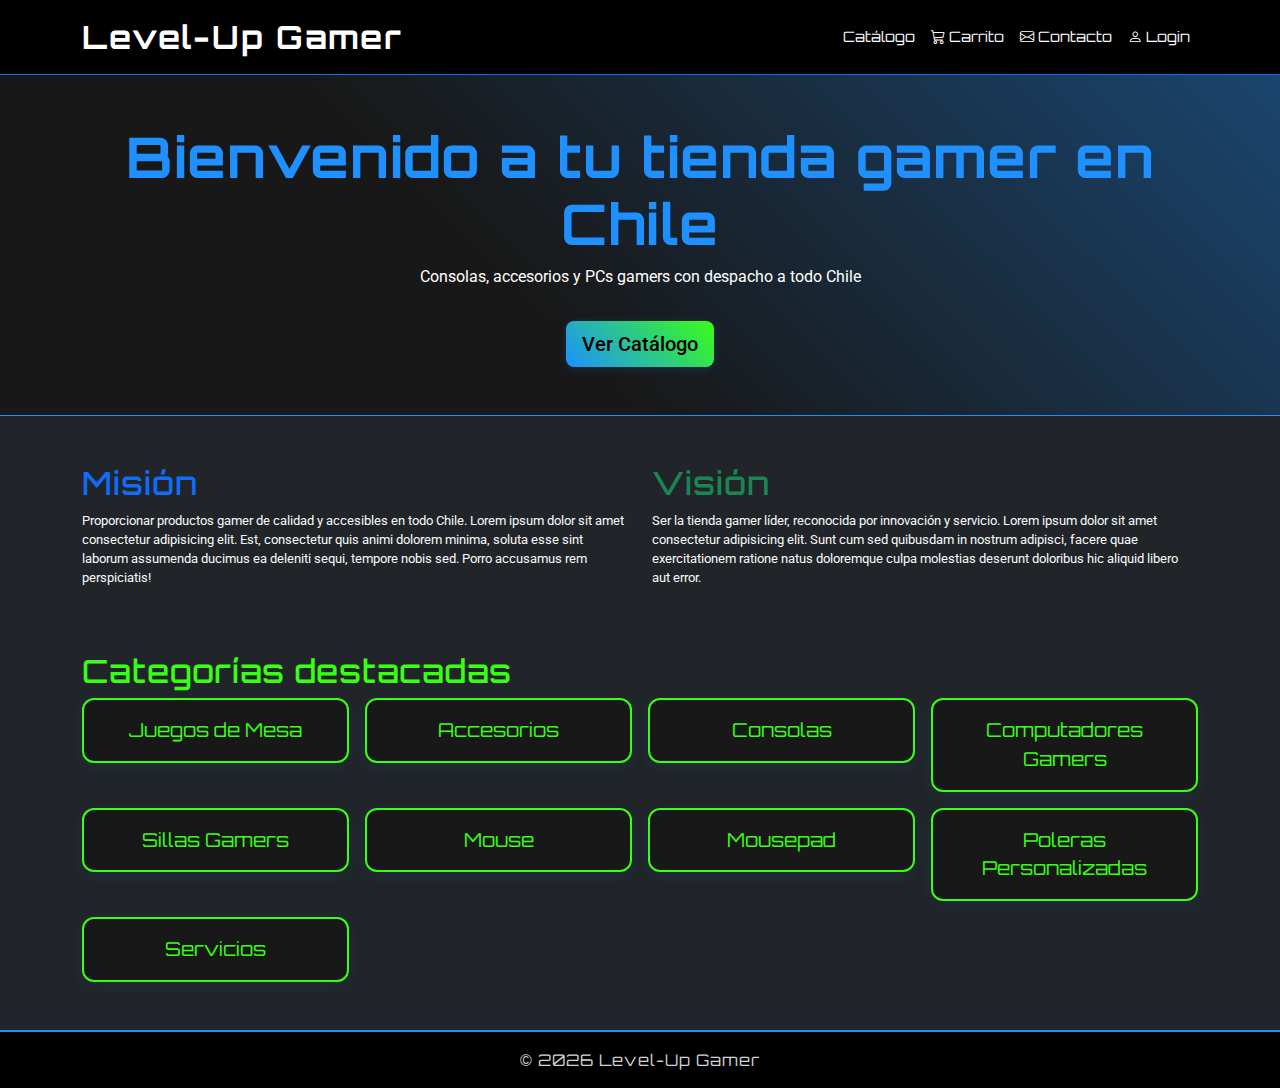
<file: index.html>
<!doctype html>
<html lang="es">

<head>
  <meta charset="utf-8">
  <meta name="viewport" content="width=device-width, initial-scale=1">
  <title>Level-Up Gamer - Inicio</title>
  <link href="https://cdn.jsdelivr.net/npm/bootstrap@5.3.3/dist/css/bootstrap.min.css" rel="stylesheet">
  <link href="https://cdn.jsdelivr.net/npm/bootstrap-icons@1.11.3/font/bootstrap-icons.css" rel="stylesheet">
  <link href="css/styles.css" rel="stylesheet">
</head>

<body class="bg-dark text-light">
  <!-- Barra de navegación -->
  <nav class="navbar navbar-expand-lg navbar-dark bg-black border-bottom border-primary sticky-top">
    <div class="container">
      <a class="navbar-brand fw-bold" href="index.html">Level-Up Gamer</a>
      <button class="navbar-toggler" type="button" data-bs-toggle="collapse" data-bs-target="#mainNav">
        <span class="navbar-toggler-icon"></span>
      </button>
      <div id="mainNav" class="collapse navbar-collapse">
        <ul class="navbar-nav ms-auto">
          <li class="nav-item"><a class="nav-link" href="catalog.html">Catálogo</a></li>
          <li class="nav-item"><a class="nav-link" href="cart.html"><i class="bi bi-cart3"></i> Carrito <span
                id="navCartCount" class="badge bg-success d-none">0</span></a></li>
          <li class="nav-item"><a class="nav-link" href="contact.html"><i class="bi bi-envelope"></i> Contacto</a></li>
          <li class="nav-item"><a class="nav-link" href="login.html"><i class="bi bi-person"></i> Login</a></li>
        </ul>
      </div>
    </div>
  </nav>

  <!-- Hero -->
  <header class="text-center py-5 bg-hero">
    <div class="container">
      <h1 class="display-4 fw-bold">Bienvenido a tu tienda gamer en Chile</h1>
      <p> Consolas, accesorios y PCs gamers con despacho a todo Chile</p>
      <a href="catalog.html" class="btn btn-primary btn-lg mt-3">Ver Catálogo</a>
    </div>
  </header>

  <!-- Misión y Visión -->
  <section class="container my-5">
    <div class="row">
      <div class="col-md-6">
        <h2 class="text-primary">Misión</h2>
        <p style="font-size: .8rem;">Proporcionar productos gamer de calidad y accesibles en todo Chile.
          Lorem ipsum dolor sit amet consectetur adipisicing elit. Est, consectetur quis animi dolorem minima, soluta
          esse sint laborum assumenda ducimus ea deleniti sequi, tempore nobis sed. Porro accusamus rem perspiciatis!
        </p>
      </div>
      <div class="col-md-6">
        <h2 class="text-success">Visión</h2>
        <p style="font-size: .8rem;">Ser la tienda gamer líder, reconocida por innovación y servicio.
          Lorem ipsum dolor sit amet consectetur adipisicing elit. Sunt cum sed quibusdam in nostrum adipisci, facere
          quae exercitationem ratione natus doloremque culpa molestias deserunt doloribus hic aliquid libero aut error.
        </p>
      </div>
    </div>
  </section>

  <!-- Categorías -->
  <section class="container my-5">
    <h2>Categorías destacadas</h2>
    <div id="catGrid" class="row g-3"></div>
  </section>

  <footer class="bg-black text-center py-3">
    <p class="mb-0">&copy; <span id="year"></span> Level-Up Gamer</p>
  </footer>

  <script src="js/script.js"></script>
  <script>
    document.getElementById('year').textContent = new Date().getFullYear();
    App.showCategories('catGrid');
  </script>
</body>

</html>
</file>
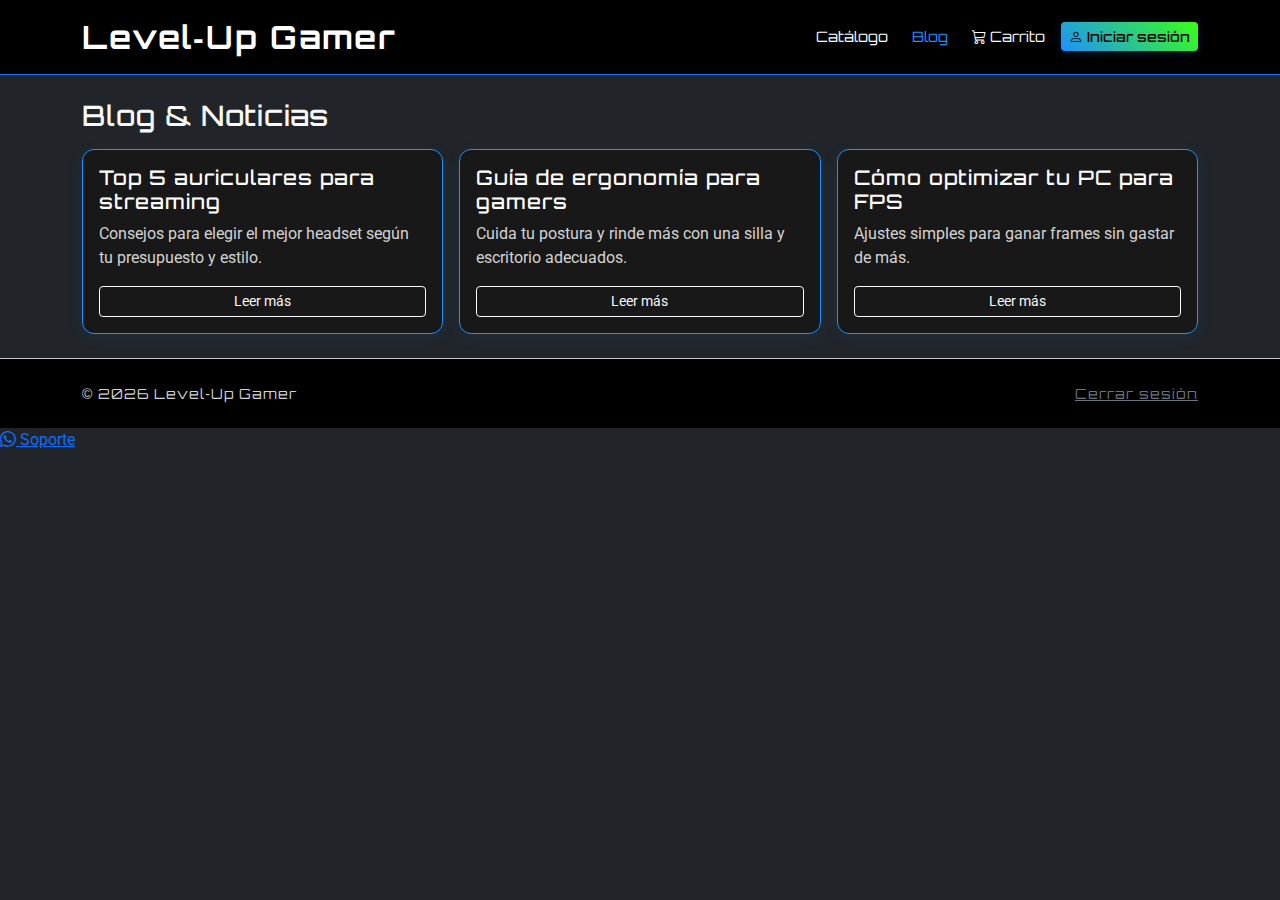
<file: blog.html>
<!doctype html>
<html lang="es">
    <!-- Aquí comienza la cabecera del documento -->
<head>
  <meta charset="utf-8">
  <meta name="viewport" content="width=device-width, initial-scale=1">
  <title>Blog — Level‑Up Gamer</title>
  <link href="https://fonts.googleapis.com/css2?family=Orbitron:wght@600;800&family=Roboto:wght@300;400;500;700&display=swap" rel="stylesheet">
  <link href="https://cdn.jsdelivr.net/npm/bootstrap@5.3.3/dist/css/bootstrap.min.css" rel="stylesheet">
  <link href="https://cdn.jsdelivr.net/npm/bootstrap-icons@1.11.3/font/bootstrap-icons.css" rel="stylesheet">
  <link href="css/styles.css" rel="stylesheet">
</head>
    <!-- Aquí comienza el cuerpo de la página -->
<body class="bg-dark text-light">
    <!-- Barra de navegación superior -->
  <nav class="navbar navbar-expand-lg navbar-dark bg-black border-bottom border-primary sticky-top">
    <div class="container">
      <a class="navbar-brand fw-bold brand-orbitron" href="index.html">Level‑Up Gamer</a>
      <button class="navbar-toggler" type="button" data-bs-toggle="collapse" data-bs-target="#mainNav"><span class="navbar-toggler-icon"></span></button>
      <div id="mainNav" class="collapse navbar-collapse">
        <ul class="navbar-nav ms-auto mb-2 mb-lg-0 align-items-lg-center gap-lg-2">
          <li class="nav-item"><a class="nav-link" href="catalog.html">Catálogo</a></li>
          <li class="nav-item"><a class="nav-link active" href="blog.html">Blog</a></li>
          <li class="nav-item"><a class="nav-link position-relative" href="cart.html"><i class="bi bi-cart3"></i> Carrito <span id="navCartCount" class="badge bg-success ms-1 d-none">0</span></a></li>
          <li class="nav-item" id="navAuth"><a class="btn btn-primary btn-sm" href="login.html"><i class="bi bi-person"></i> Iniciar sesión</a></li>
        </ul>
      </div>
    </div>
  </nav>

  <main class="container py-4">
    <h1 class="h3 brand-orbitron mb-3">Blog & Noticias</h1>
    <div class="row g-3">
      <div class="col-md-6 col-lg-4">
        <article class="card card-dark h-100 p-3">
          <h2 class="h5">Top 5 auriculares para streaming</h2>
          <p class="text-secondary">Consejos para elegir el mejor headset según tu presupuesto y estilo.</p>
          <a class="btn btn-outline-light btn-sm mt-auto" href="#">Leer más</a>
        </article>
      </div>
      <div class="col-md-6 col-lg-4">
        <article class="card card-dark h-100 p-3">
          <h2 class="h5">Guía de ergonomía para gamers</h2>
          <p class="text-secondary">Cuida tu postura y rinde más con una silla y escritorio adecuados.</p>
          <a class="btn btn-outline-light btn-sm mt-auto" href="#">Leer más</a>
        </article>
      </div>
      <div class="col-md-6 col-lg-4">
        <article class="card card-dark h-100 p-3">
          <h2 class="h5">Cómo optimizar tu PC para FPS</h2>
          <p class="text-secondary">Ajustes simples para ganar frames sin gastar de más.</p>
          <a class="btn btn-outline-light btn-sm mt-auto" href="#">Leer más</a>
        </article>
      </div>
    </div>
  </main>

    <!-- Pie de página -->
  <footer class="py-4 small text-secondary border-top border-secondary-subtle">
    <div class="container d-flex justify-content-between"><span>© <span id="year"></span> Level‑Up Gamer</span><a class="link-secondary" href="#" id="logoutLink">Cerrar sesión</a></div>
  </footer>

  <script src="https://cdn.jsdelivr.net/npm/bootstrap@5.3.3/dist/js/bootstrap.bundle.min.js"></script>
  <script src="js/app.js"></script>
  <script>App.initNavbar(); App.injectWhatsApp(); document.getElementById('year').textContent=new Date().getFullYear();</script>
</body>
</html>
</file>
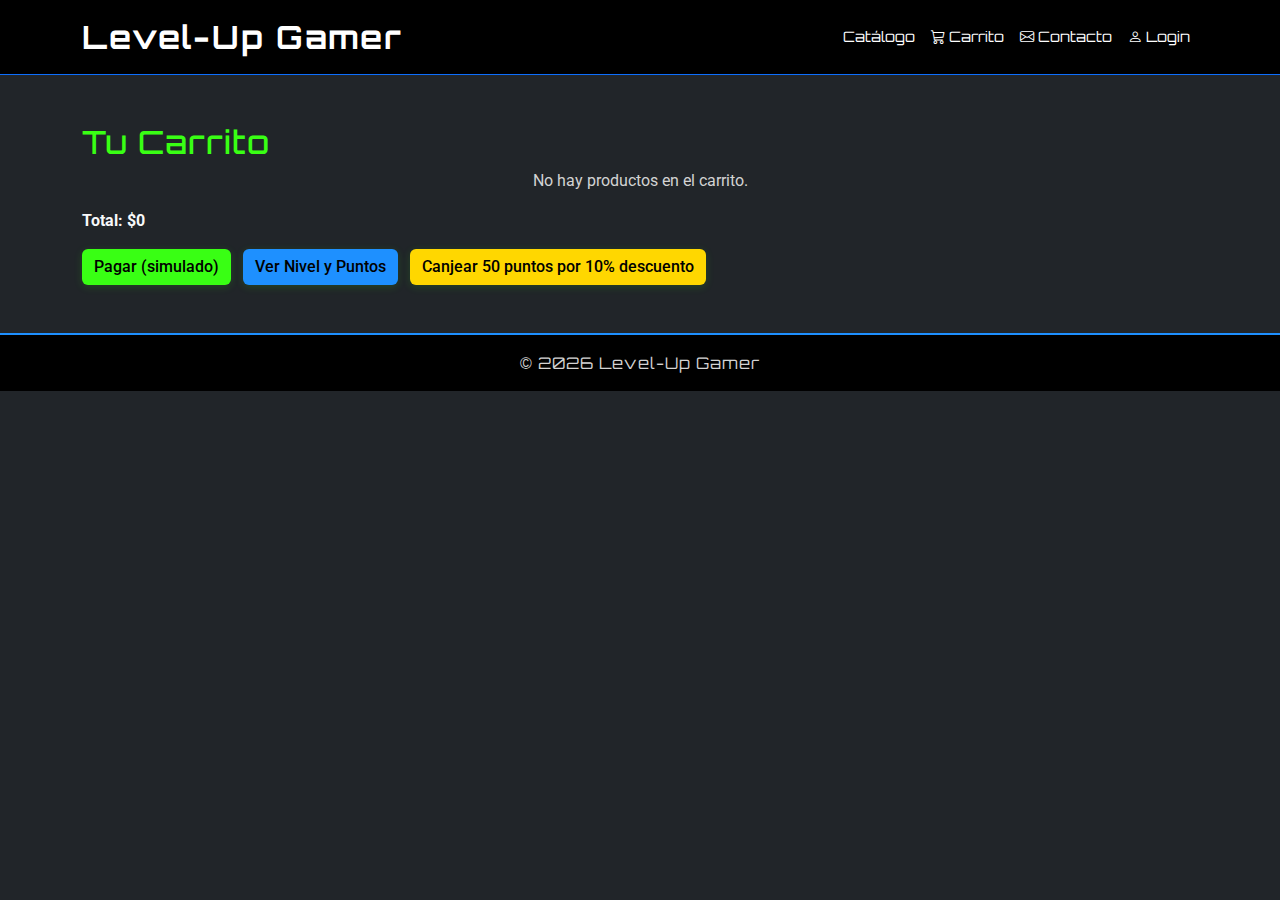
<file: cart.html>
<!doctype html>
<html lang="es">

<head>
  <meta charset="utf-8">
  <meta name="viewport" content="width=device-width, initial-scale=1">
  <title>Carrito - Level-Up Gamer</title>
  <link href="https://cdn.jsdelivr.net/npm/bootstrap@5.3.3/dist/css/bootstrap.min.css" rel="stylesheet">
  <link href="https://cdn.jsdelivr.net/npm/bootstrap-icons@1.11.3/font/bootstrap-icons.css" rel="stylesheet">
  <link href="css/styles.css" rel="stylesheet">
</head>

<body class="bg-dark text-light">
  <!-- Navbar consistente -->
  <nav class="navbar navbar-expand-lg navbar-dark bg-black border-bottom border-primary sticky-top">
    <div class="container">
      <a class="navbar-brand fw-bold" href="index.html">Level-Up Gamer</a>
      <button class="navbar-toggler" type="button" data-bs-toggle="collapse" data-bs-target="#mainNav">
        <span class="navbar-toggler-icon"></span>
      </button>
      <div id="mainNav" class="collapse navbar-collapse">
        <ul class="navbar-nav ms-auto">
          <li class="nav-item"><a class="nav-link" href="catalog.html">Catálogo</a></li>
          <li class="nav-item"><a class="nav-link" href="cart.html"><i class="bi bi-cart3"></i> Carrito <span
                id="navCartCount" class="badge bg-success d-none">0</span></a></li>
          <li class="nav-item"><a class="nav-link" href="contact.html"><i class="bi bi-envelope"></i> Contacto</a></li>
          <li class="nav-item"><a class="nav-link" href="login.html"><i class="bi bi-person"></i> Login</a></li>
        </ul>
      </div>
    </div>
  </nav>
  <div class="container my-5">
    <h2>Tu Carrito</h2>
    <div id="cartItems"></div>
    <p class="fw-bold">Total: <span id="cartTotal">$0</span></p>
    <button class="btn btn-success" onclick="App.checkout()">Pagar (simulado)</button>
    <button class="btn btn-info ms-2" onclick="App.showUserLevel()">Ver Nivel y Puntos</button>
    <button class="btn btn-warning ms-2" onclick="App.redeemPointsForDiscount()">Canjear 50 puntos por 10%
      descuento</button>
  </div>
  <footer class="bg-black text-center py-3">
    <p class="mb-0">&copy; <span id="year"></span> Level-Up Gamer</p>

  </footer>

  <script src="js/script.js"></script>
  <script>
    document.getElementById('year').textContent = new Date().getFullYear();
    App.renderCart();
  </script>
</body>

</html>
</file>
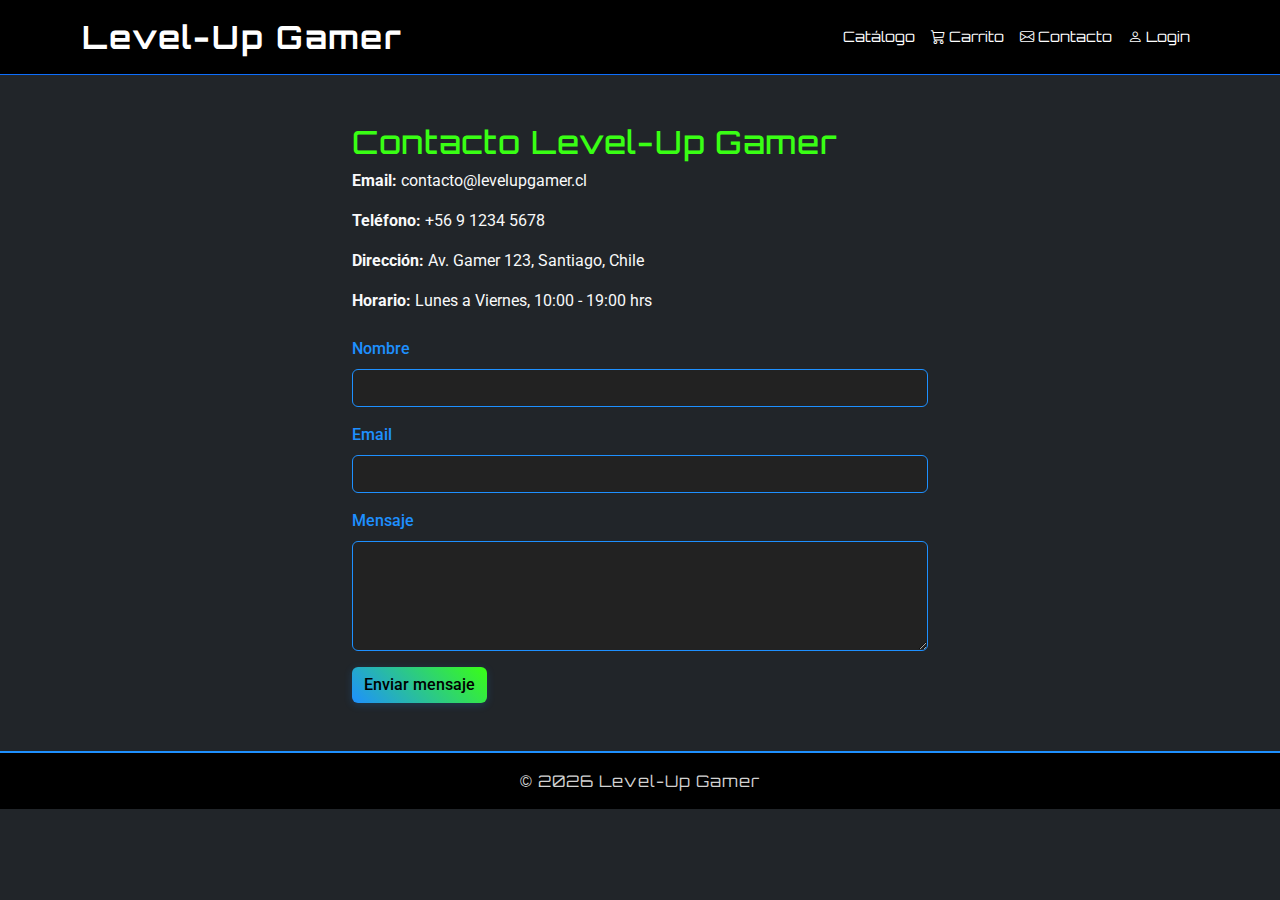
<file: contact.html>
<!doctype html>
<html lang="es">

<head>
  <meta charset="utf-8">
  <meta name="viewport" content="width=device-width, initial-scale=1">
  <title>Contacto - Level-Up Gamer</title>
  <link href="https://cdn.jsdelivr.net/npm/bootstrap@5.3.3/dist/css/bootstrap.min.css" rel="stylesheet">
  <link href="https://cdn.jsdelivr.net/npm/bootstrap-icons@1.11.3/font/bootstrap-icons.css" rel="stylesheet">
  <link href="css/styles.css" rel="stylesheet">
</head>

<body class="bg-dark text-light">
  <nav class="navbar navbar-expand-lg navbar-dark bg-black border-bottom border-primary sticky-top">
    <div class="container">
      <a class="navbar-brand fw-bold" href="index.html">Level-Up Gamer</a>
      <button class="navbar-toggler" type="button" data-bs-toggle="collapse" data-bs-target="#mainNav">
        <span class="navbar-toggler-icon"></span>
      </button>
      <div id="mainNav" class="collapse navbar-collapse">
        <ul class="navbar-nav ms-auto">
          <li class="nav-item"><a class="nav-link" href="catalog.html">Catálogo</a></li>
          <li class="nav-item"><a class="nav-link" href="cart.html"><i class="bi bi-cart3"></i> Carrito <span
                id="navCartCount" class="badge bg-success d-none">0</span></a></li>
          <li class="nav-item"><a class="nav-link" href="contact.html"><i class="bi bi-envelope"></i> Contacto</a></li>
          <li class="nav-item"><a class="nav-link" href="login.html"><i class="bi bi-person"></i> Login</a></li>
        </ul>
      </div>
    </div>
  </nav>

  <div class="container my-5" style="max-width:600px;">
    <h2>Contacto Level-Up Gamer</h2>
    <div class="mb-4">
      <p><strong>Email:</strong> contacto@levelupgamer.cl</p>
      <p><strong>Teléfono:</strong> +56 9 1234 5678</p>
      <p><strong>Dirección:</strong> Av. Gamer 123, Santiago, Chile</p>
      <p><strong>Horario:</strong> Lunes a Viernes, 10:00 - 19:00 hrs</p>
    </div>
    <form>
      <div class="mb-3">
        <label for="contactName" class="form-label">Nombre</label>
        <input type="text" class="form-control" id="contactName" required>
      </div>
      <div class="mb-3">
        <label for="contactEmail" class="form-label">Email</label>
        <input type="email" class="form-control" id="contactEmail" required>
      </div>
      <div class="mb-3">
        <label for="contactMsg" class="form-label">Mensaje</label>
        <textarea class="form-control" id="contactMsg" rows="4" required></textarea>
      </div>
      <button type="submit" class="btn btn-primary">Enviar mensaje</button>
    </form>
  </div>

  <footer class="bg-black text-center py-3">
    <p class="mb-0">&copy; <span id="year"></span> Level-Up Gamer</p>
  </footer>
  <script>
    document.getElementById('year').textContent = new Date().getFullYear();
  </script>
</body>

</html>
</file>
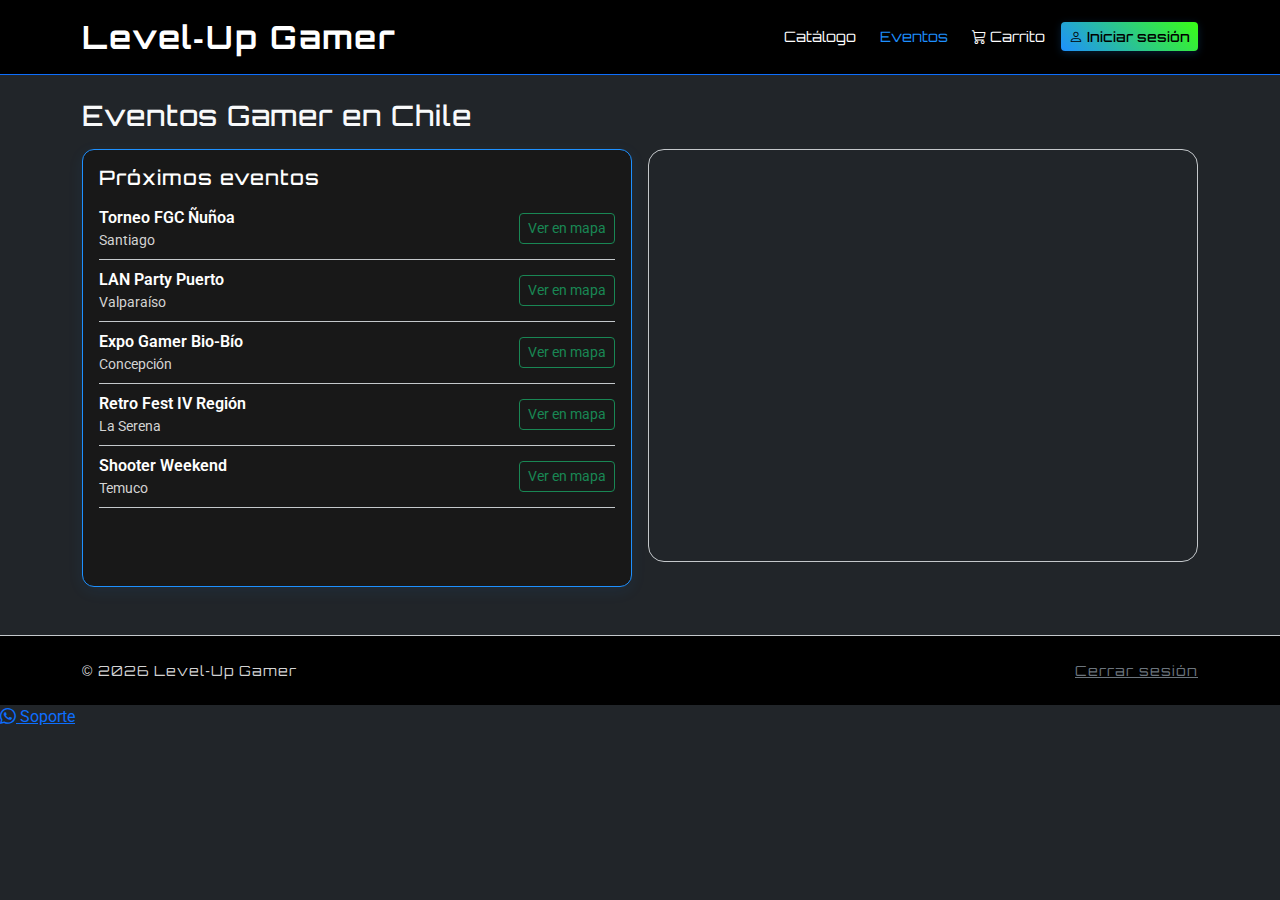
<file: events.html>
<!doctype html>
<html lang="es">
    <!-- Aquí comienza la cabecera del documento -->
<head>
  <meta charset="utf-8">
  <meta name="viewport" content="width=device-width, initial-scale=1">
  <title>Eventos — Level‑Up Gamer</title>
  <link href="https://fonts.googleapis.com/css2?family=Orbitron:wght@600;800&family=Roboto:wght@300;400;500;700&display=swap" rel="stylesheet">
  <link href="https://cdn.jsdelivr.net/npm/bootstrap@5.3.3/dist/css/bootstrap.min.css" rel="stylesheet">
  <link href="https://cdn.jsdelivr.net/npm/bootstrap-icons@1.11.3/font/bootstrap-icons.css" rel="stylesheet">
  <link href="css/styles.css" rel="stylesheet">
</head>
    <!-- Aquí comienza el cuerpo de la página -->
<body class="bg-dark text-light">
    <!-- Barra de navegación superior -->
  <nav class="navbar navbar-expand-lg navbar-dark bg-black border-bottom border-primary sticky-top">
    <div class="container">
      <a class="navbar-brand fw-bold brand-orbitron" href="index.html">Level‑Up Gamer</a>
      <button class="navbar-toggler" type="button" data-bs-toggle="collapse" data-bs-target="#mainNav"><span class="navbar-toggler-icon"></span></button>
      <div id="mainNav" class="collapse navbar-collapse">
        <ul class="navbar-nav ms-auto mb-2 mb-lg-0 align-items-lg-center gap-lg-2">
          <li class="nav-item"><a class="nav-link" href="catalog.html">Catálogo</a></li>
          <li class="nav-item"><a class="nav-link active" href="events.html">Eventos</a></li>
          <li class="nav-item"><a class="nav-link position-relative" href="cart.html"><i class="bi bi-cart3"></i> Carrito <span id="navCartCount" class="badge bg-success ms-1 d-none">0</span></a></li>
          <li class="nav-item" id="navAuth"><a class="btn btn-primary btn-sm" href="login.html"><i class="bi bi-person"></i> Iniciar sesión</a></li>
        </ul>
      </div>
    </div>
  </nav>

  <main class="container py-4">
    <h1 class="h3 brand-orbitron mb-3">Eventos Gamer en Chile</h1>
    <div class="row g-3 mb-4">
      <div class="col-md-6">
        <div class="card card-dark p-3 h-100">
          <h2 class="h5">Próximos eventos</h2>
          <ul class="list-unstyled mb-0" id="eventsList"></ul>
        </div>
      </div>
      <div class="col-md-6">
        <div class="ratio ratio-4x3 rounded-4 overflow-hidden border border-secondary-subtle">
          <!-- Mapa simple embebido (centro Chile) -->
          <iframe src="https://www.google.com/maps?q=-33.45,-70.66&z=5&output=embed" loading="lazy" referrerpolicy="no-referrer-when-downgrade"></iframe>
        </div>
        <div class="form-text">Mapa referencial (educativo). Usa los enlaces para abrir ubicaciones específicas.</div>
      </div>
    </div>
  </main>

    <!-- Pie de página -->
  <footer class="py-4 small text-secondary border-top border-secondary-subtle">
    <div class="container d-flex justify-content-between"><span>© <span id="year"></span> Level‑Up Gamer</span><a class="link-secondary" href="#" id="logoutLink">Cerrar sesión</a></div>
  </footer>

  <script src="https://cdn.jsdelivr.net/npm/bootstrap@5.3.3/dist/js/bootstrap.bundle.min.js"></script>
  <script src="js/app.js"></script>
  <script>
    App.initNavbar(); App.injectWhatsApp(); document.getElementById('year').textContent=new Date().getFullYear();
    const events = [
      { city:'Santiago', name:'Torneo FGC Ñuñoa', q:'-33.4569,-70.6483' },
      { city:'Valparaíso', name:'LAN Party Puerto', q:'-33.0458,-71.6197' },
      { city:'Concepción', name:'Expo Gamer Bio-Bío', q:'-36.826,-73.049' },
      { city:'La Serena', name:'Retro Fest IV Región', q:'-29.9045,-71.2489' },
      { city:'Temuco', name:'Shooter Weekend', q:'-38.7359,-72.5904' }
    ];
    const ul = document.getElementById('eventsList');
    events.forEach(e=>{
      const li = document.createElement('li');
      li.className = 'd-flex justify-content-between align-items-center border-bottom border-secondary-subtle py-2';
      li.innerHTML = `<div><div class="fw-semibold">${e.name}</div><div class="small text-secondary">${e.city}</div></div>
        <a class="btn btn-sm btn-outline-success" target="_blank" href="https://www.google.com/maps/search/?api=1&query=${encodeURIComponent(e.q)}">Ver en mapa</a>`;
      ul.appendChild(li);
    });
  </script>
</body>
</html>
</file>
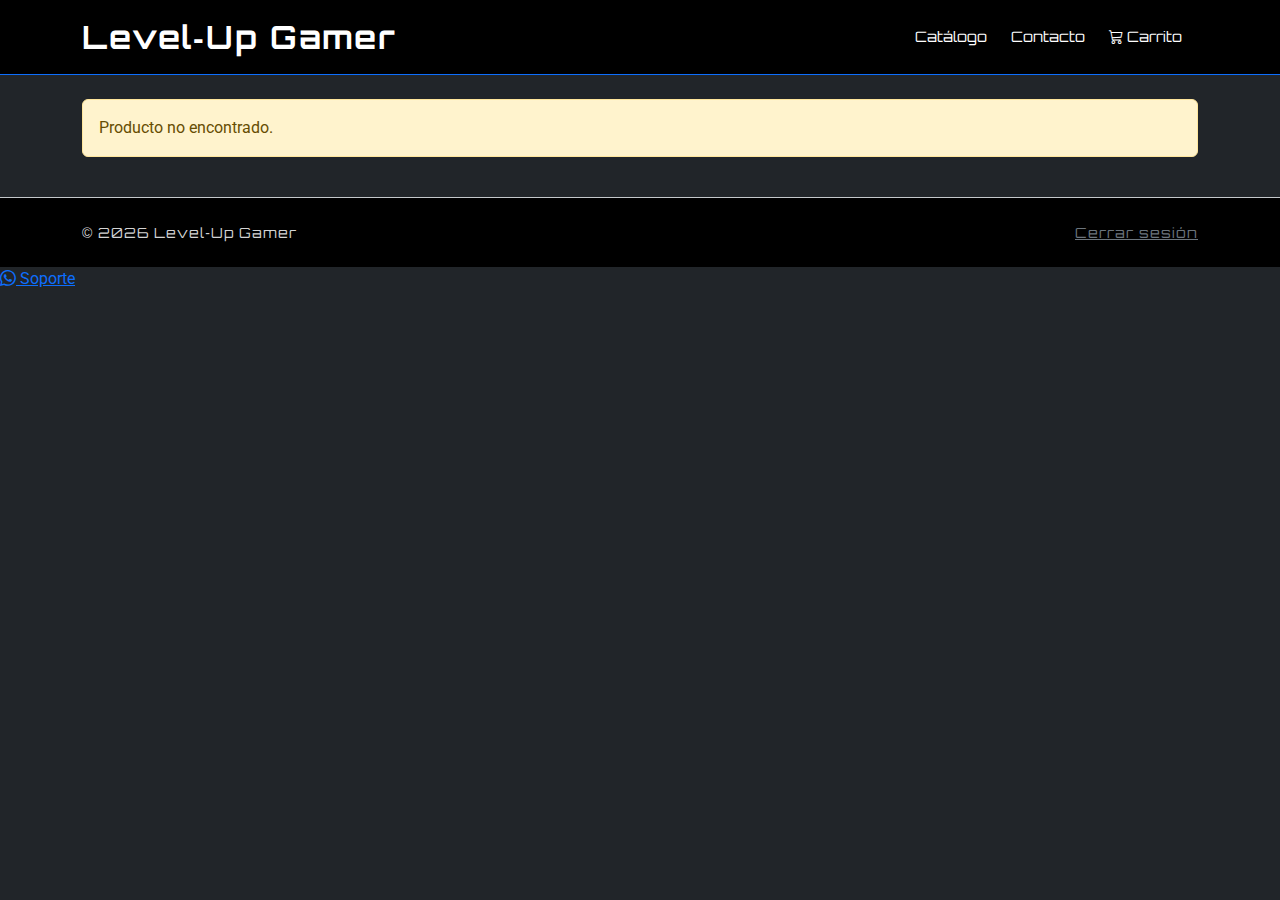
<file: product.html>
<!doctype html>
<html lang="es">
    <!-- Aquí comienza la cabecera del documento -->
<head>
  <meta charset="utf-8">
  <meta name="viewport" content="width=device-width, initial-scale=1">
  <title>Producto — Level‑Up Gamer</title>
  <link href="https://fonts.googleapis.com/css2?family=Orbitron:wght@600;800&family=Roboto:wght@300;400;500;700&display=swap" rel="stylesheet">
  <link href="https://cdn.jsdelivr.net/npm/bootstrap@5.3.3/dist/css/bootstrap.min.css" rel="stylesheet">
  <link href="https://cdn.jsdelivr.net/npm/bootstrap-icons@1.11.3/font/bootstrap-icons.css" rel="stylesheet">
  <link href="css/styles.css" rel="stylesheet">
</head>
    <!-- Aquí comienza el cuerpo de la página -->
<body class="bg-dark text-light">
    <!-- Barra de navegación superior -->
  <nav class="navbar navbar-expand-lg navbar-dark bg-black border-bottom border-primary sticky-top">
    <div class="container">
      <a class="navbar-brand fw-bold brand-orbitron" href="index.html">Level‑Up Gamer</a>
      <button class="navbar-toggler" type="button" data-bs-toggle="collapse" data-bs-target="#mainNav"><span class="navbar-toggler-icon"></span></button>
      <div id="mainNav" class="collapse navbar-collapse">
        <ul class="navbar-nav ms-auto mb-2 mb-lg-0 align-items-lg-center gap-lg-2">
          <li class="nav-item"><a class="nav-link" href="catalog.html">Catálogo</a></li>
          <li class="nav-item"><a class="nav-link" href="contact.html">Contacto</a></li>
          <li class="nav-item"><a class="nav-link position-relative" href="cart.html"><i class="bi bi-cart3"></i> Carrito <span id="navCartCount" class="badge bg-success ms-1 d-none">0</span></a></li>
          <li class="nav-item" id="navAuth"></li>
        </ul>
      </div>
    </div>
  </nav>

  <main class="container py-4" id="content"></main>

    <!-- Pie de página -->
  <footer class="py-4 small text-secondary border-top border-secondary-subtle">
    <div class="container d-flex justify-content-between"><span>© <span id="year"></span> Level‑Up Gamer</span><a class="link-secondary" href="#" id="logoutLink">Cerrar sesión</a></div>
  </footer>

  <script src="https://cdn.jsdelivr.net/npm/bootstrap@5.3.3/dist/js/bootstrap.bundle.min.js"></script>
  <!-- IMPORTANTE: inyecta products.js para poder leer el catálogo y mostrar el detalle -->
  <script src="js/app.js"></script>
  <script src="js/products.js"></script>
  <script src="js/cart.js"></script>
  <script src="js/reviews.js"></script>
  <script>
    App.initNavbar(); App.injectWhatsApp();
    document.getElementById('year').textContent = new Date().getFullYear();

    const params = new URLSearchParams(location.search);
    const code = params.get('code');
    const product = PRODUCTS.find(p=>p.code===code);
    const root = document.getElementById('content');

    if(!product){ root.innerHTML = '<div class="alert alert-warning">Producto no encontrado.</div>'; }
    else {
      root.innerHTML = `
        <div class="row g-4">
          <div class="col-md-5">
            <img src="${product.img}" class="img-fluid" alt="${product.name}">
            <div class="form-text">Reemplaza esta imagen por la foto real del producto.</div>
          </div>
          <div class="col-md-7">
            <h1 class="h3 brand-orbitron">${product.name}</h1>
            <div class="text-success fs-4 mb-2">${App.formatCLP(product.price)}</div>
            <p class="text-secondary">${product.description}</p>
            <div class="d-flex gap-2">
              <button class="btn btn-primary" id="addBtn"><i class="bi bi-cart-plus"></i> Agregar</button>
              <a class="btn btn-outline-light" id="shareBtn" href="#" target="_blank">Compartir</a>
            </div>
            <hr>
            <h2 class="h5 brand-orbitron mt-3">Origen y calidad</h2>
            <p class="small text-secondary">Fabricantes y distribuidores verificados. Información referencial con fines educativos.</p>
          </div>
        </div>
        <hr class="my-4">
        <section>
          <h2 class="h5 brand-orbitron">Reseñas</h2>
          <div id="reviewsList" class="vstack gap-2 mb-3"></div>
          <form id="reviewForm" class="row g-2">
            <div class="col-12 col-md-2">
              <label class="form-label">Calificación</label>
              <select id="revRating" class="form-select">
                <option>5</option><option>4</option><option>3</option><option>2</option><option>1</option>
              </select>
            </div>
            <div class="col-md-8">
              <label class="form-label">Comentario</label>
              <input id="revComment" class="form-control" placeholder="¿Qué te pareció?">
            </div>
            <div class="col-md-2 d-grid align-items-end">
              <button class="btn btn-success" type="submit">Enviar</button>
            </div>
          </form>
        </section>`;

      document.getElementById('addBtn').onclick = ()=>{ Cart.add(product.code, 1); App.toast('Agregado al carrito'); App.updateNavCartCount(); };
      document.getElementById('shareBtn').href = `https://twitter.com/intent/tweet?text=${encodeURIComponent('Mira este producto: '+product.name)}&url=${encodeURIComponent(location.href)}`;

      // Reseñas
      function renderReviews(){
        const list = document.getElementById('reviewsList');
        const arr = Reviews.list(product.code);
        list.innerHTML = arr.length? '' : '<div class="text-secondary">Sé el primero en opinar.</div>';
        arr.forEach(r=>{
          const div = document.createElement('div');
          div.className = 'p-3 rounded-3 border border-secondary-subtle';
          div.innerHTML = `<div class="d-flex justify-content-between"><strong>${r.userEmail}</strong><span class="text-warning">${'★'.repeat(r.rating)}${'☆'.repeat(5-r.rating)}</span></div><div class="small text-secondary">${new Date(r.date).toLocaleDateString()}</div><div>${r.comment}</div>`;
          list.appendChild(div);
        });
      }
      renderReviews();

      document.getElementById('reviewForm').addEventListener('submit', e=>{
        e.preventDefault();
        const user = App.getCurrentUser();
        if(!user){ App.toast('Debes iniciar sesión para reseñar', 'warning'); return; }
        Reviews.add(product.code, {
          userEmail: user.email,
          rating: parseInt(document.getElementById('revRating').value,10),
          comment: document.getElementById('revComment').value
        });
        App.toast('¡Gracias por tu reseña!');
        e.target.reset();
        renderReviews();
      });
    }
  </script>
</body>
</html>
</file>
<file: css/styles.css>
/* Importa fuentes desde Google Fonts */
@import url('https://fonts.googleapis.com/css2?family=Orbitron:wght@700&family=Roboto:wght@400;500&display=swap');

/* Variables de color */
:root {
  --bg-main: #000000;
  --accent-blue: #1E90FF;
  --accent-green: #39FF14;
  --text-main: #FFFFFF;
  --text-secondary: #D3D3D3;
  --card-bg: #181818;
  --border-accent: #1E90FF;
  --input-bg: #222;
  --input-border: #1E90FF;
  --input-focus: #39FF14;
}

/* Tipografía global */
body {
  font-family: 'Roboto', Arial, sans-serif;
  background: var(--bg-main);
  color: var(--text-main);
  margin: 0;
  padding: 0;
}

/* Encabezados con Orbitron */
h1,
h2,
h3,
h4,
h5 {
  font-family: 'Orbitron', Arial, sans-serif;
  color: var(--accent-blue);
  letter-spacing: 1px;
}

h2 {
  color: var(--accent-green);
  font-size: 2rem;
}


/* Navbar */
.navbar {
  background: var(--bg-main) !important;
  border-bottom: 2px solid var(--border-accent);
  font-family: 'Orbitron', Arial, sans-serif;
}

.navbar-brand {
  color: var(--text-main) !important;
  font-size: 2rem;
  letter-spacing: 2px;
}

.nav-link {
  color: var(--text-main) !important;
  font-size: 0.9rem;
  transition: color 0.2s;
}

.nav-link:hover,
.nav-link.active {
  color: var(--accent-blue) !important;
}

/* Botones */

.btn-primary {
  background: linear-gradient(45deg, var(--accent-blue), var(--accent-green));
  border: none;
  color: var(--bg-main);
  font-weight: 500;
  box-shadow: 0 2px 8px rgba(30, 144, 255, 0.2);
  transition: background 0.2s, color 0.2s;
}

.btn-success,
.btn-info,
.btn-warning {
  font-weight: 500;
  border: none;
  color: var(--bg-main);
  box-shadow: 0 2px 8px rgba(57, 255, 20, 0.15);
}

.btn-success {
  background: var(--accent-green);
}

.btn-info {
  background: var(--accent-blue);
}

.btn-warning {
  background: #FFD700;
  color: var(--bg-main);
}

.btn-danger {
  background: #FF1744;
  color: var(--text-main);
  border: none;
}

/* Cards */
.card-dark,
.card {
  background: var(--card-bg) !important;
  border-radius: 12px;
  border: 1px solid var(--border-accent);
  color: var(--text-main);
  box-shadow: 0 4px 16px rgba(30, 144, 255, 0.08);
  transition: transform 0.2s;
}

.card-dark:hover,
.card:hover {
  transform: translateY(-4px) scale(1.03);
  box-shadow: 0 8px 24px rgba(57, 255, 20, 0.12);
}

/* Inputs y formularios */
.form-control,
.form-select,
textarea {
  background: var(--input-bg);
  color: var(--text-main);
  border: 1.5px solid var(--input-border);
  border-radius: 6px;
  transition: border-color 0.2s, box-shadow 0.2s;
}

.form-control:focus,
.form-select:focus,
textarea:focus {
  border-color: var(--input-focus);
  box-shadow: 0 0 0 2px var(--accent-green);
  outline: none;
}

.form-label {
  color: var(--accent-blue);
  font-weight: 500;
}

/* Badges */
.badge.bg-success {
  background: var(--accent-green) !important;
  color: var(--bg-main);
  font-weight: 700;
}

.badge.bg-primary {
  background: var(--accent-blue) !important;
  color: var(--bg-main);
}

/* Footer */
footer {
  background: var(--bg-main);
  color: var(--text-secondary);
  border-top: 2px solid var(--border-accent);
  font-family: 'Orbitron', Arial, sans-serif;
  letter-spacing: 1px;
}

/* Hero Section */
.bg-hero {
  background: linear-gradient(45deg, #181818 40%, var(--accent-blue) 200%);
  color: var(--text-main);
  padding: 3rem 0;
  border-bottom: 1px solid var(--accent-blue);
}

/* Categorías destacadas */
#catGrid .card-dark {
  border: 2px solid var(--accent-green);
  color: var(--accent-green);
  font-size: 1.2rem;
  font-family: 'Orbitron', Arial, sans-serif;
  background: #111;
  transition: background 0.2s, color 0.2s;
}

#catGrid .card-dark:hover {
  background: var(--accent-green);
  color: var(--bg-main);
}

/* Mensajes y textos secundarios */
.text-secondary {
  color: var(--text-secondary) !important;
}

/* Responsive: mejora visual en móviles */
@media (max-width: 600px) {
  .navbar-brand {
    font-size: 1.4rem;
  }

  h1 {
    font-size: 2rem;
  }

  h2 {
    font-size: 1.3rem;
  }

  .card-dark,
  .card {
    font-size: 0.95rem;
  }
}

/* Animación para botones */
.btn-primary,
.btn-success,
.btn-info,
.btn-warning {
  transition: box-shadow 0.2s, transform 0.2s;
}

.btn-primary:hover,
.btn-success:hover,
.btn-info:hover,
.btn-warning:hover {
  box-shadow: 0 4px 16px rgba(30, 144, 255, 0.25);
  transform: scale(1.05);
}

/* Custom scrollbar */
::-webkit-scrollbar {
  width: 8px;
  background: var(--bg-main);
}

::-webkit-scrollbar-thumb {
  background: var(--accent-blue);
  border-radius: 4px;
}
</file>
